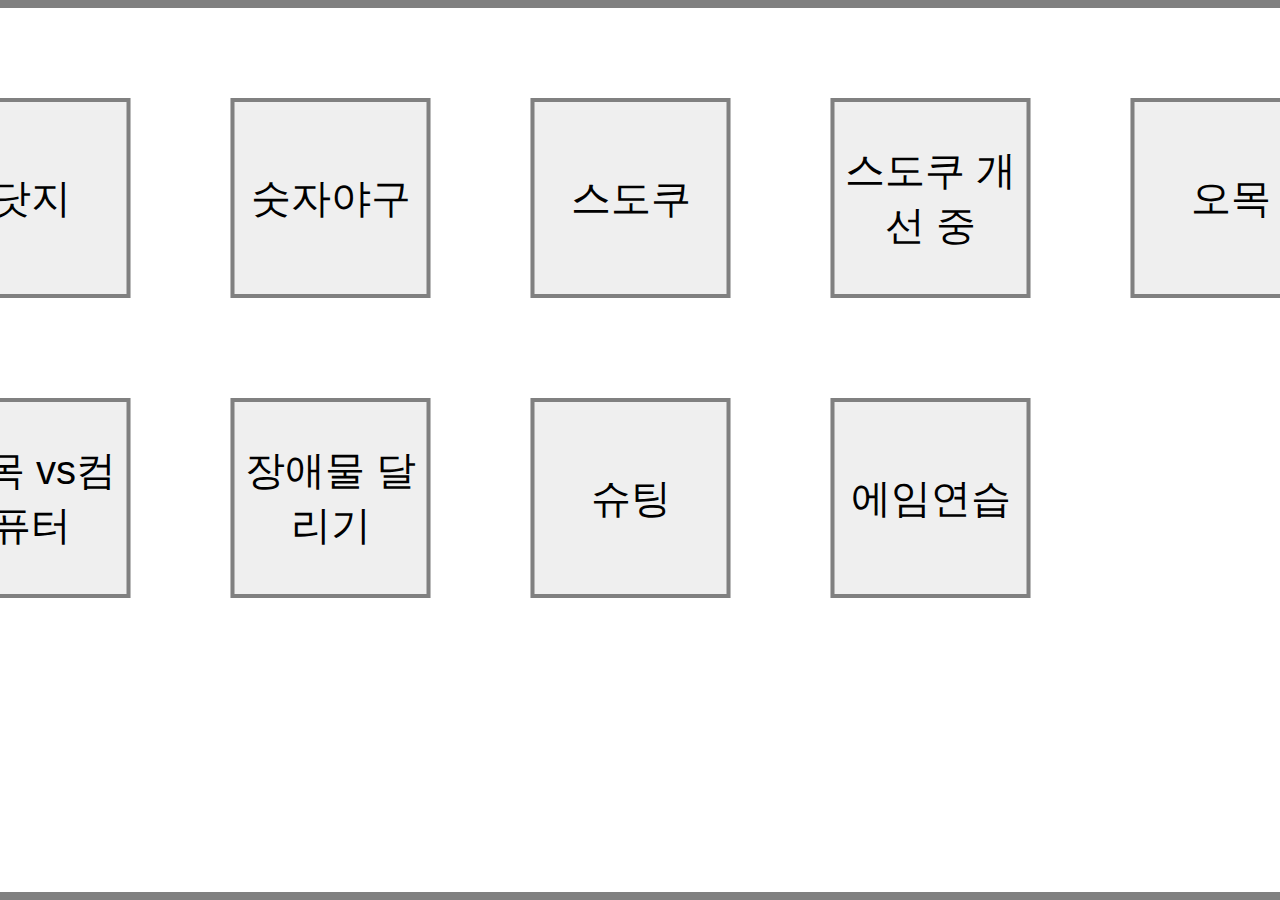
<file: index.html>
<!DOCTYPE html>
<html>
	<head>
		<meta http-equv="Content-Type" content="text/html" charset="UTF-8">
		<script type="text/javascript" src="./games.js" charset="UTF-8"></script>
		<script type="text/javascript" src="./main.js" charset="UTF-8"></script>
		<link href="./main.css" rel="stylesheet" type="text/css">
	</head>
	<body>
	
	<div id="game_select_box"><div>
	
	</body>
</html>
</file>
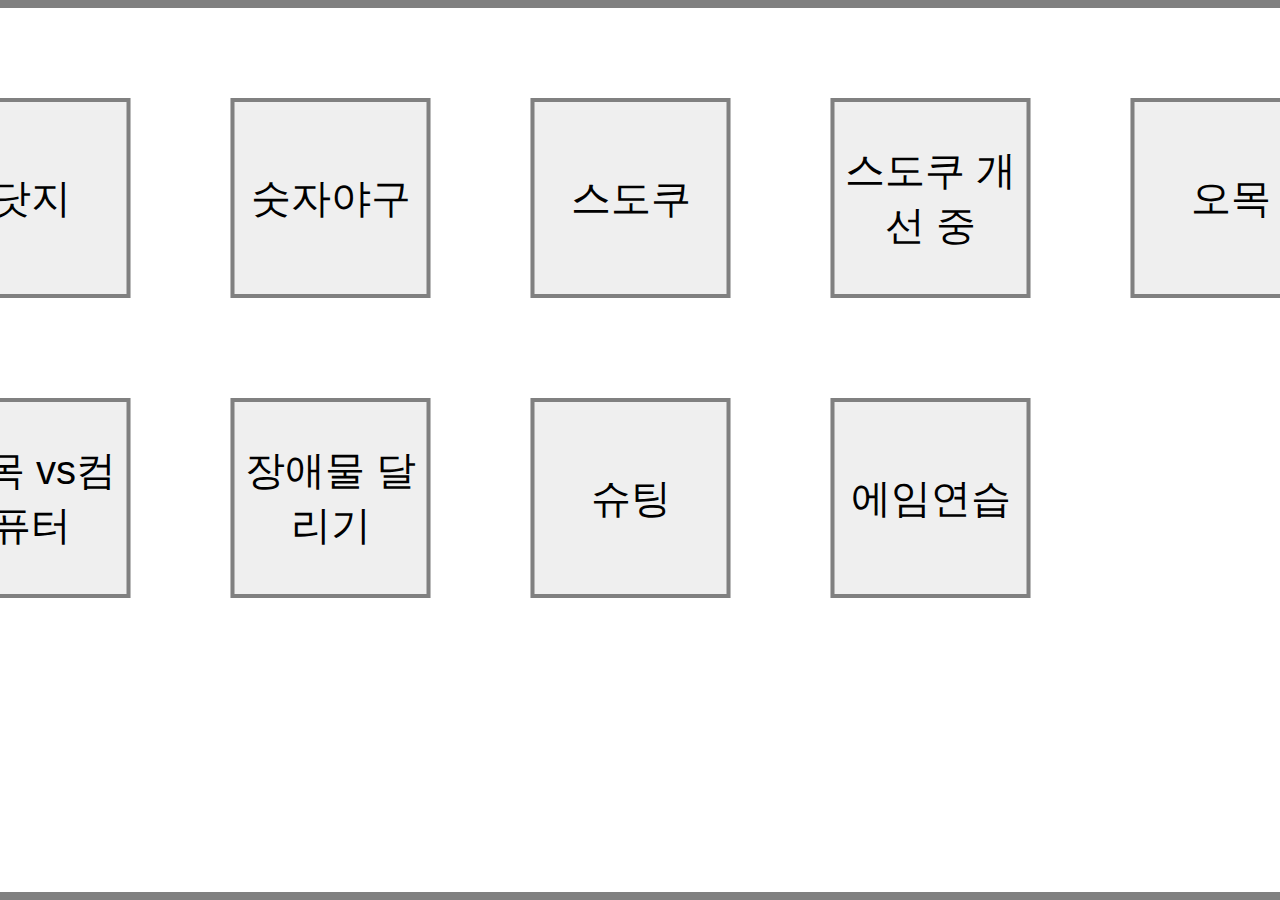
<file: main.html>
<!DOCTYPE html>
<html>
	<head>
		<meta http-equv="Content-Type" content="text/html; charset=UTF-8">
		<script type="text/javascript" src="./games.js" charset="UTF-8"></script>
		<script type="text/javascript" src="./main.js" charset="UTF-8"></script>
		<link href="./main.css" rel="stylesheet" type="text/css">
	</head>
	<body>
	
	<div id="game_select_box"><div>
	
	</body>
</html>
</file>
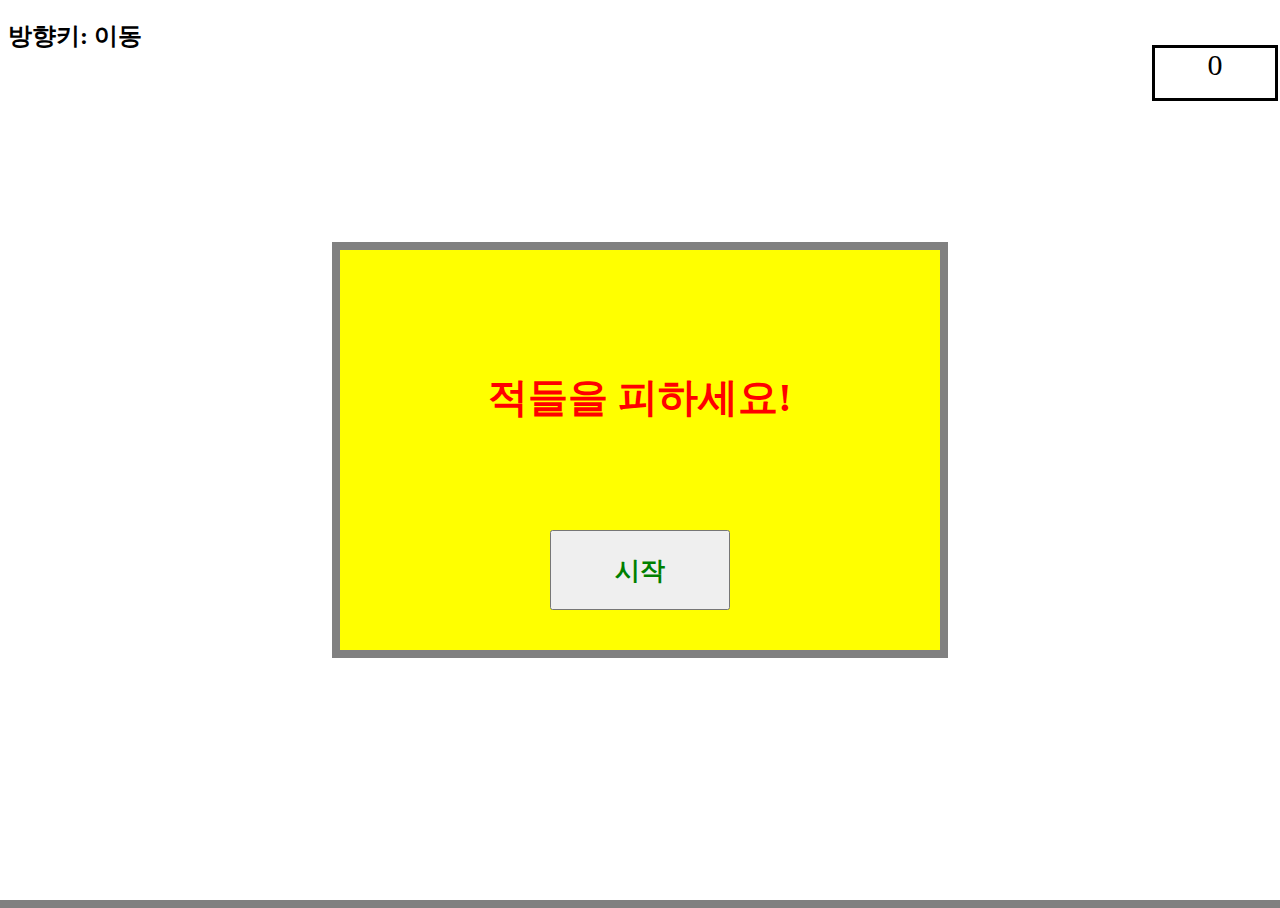
<file: 닷지/main.html>
<!DOCTYPE html>
<html>
	<head>
		<meta http-equv="Content-Type" content="text/html" charset="UTF-8">
		<title>닷지</title>
		<script type="text/javascript" src="./attack_db.js" charset="UTF-8"></script>
		<script type="text/javascript" src="./character_db.js" charset="UTF-8"></script>
		<script type="text/javascript" src="./main.js" charset="UTF-8"></script>
		<link rel="stylesheet" href="./main.css" type="text/css">
	</head>
	<body>
		<h2>방향키: 이동</h2>
		<div id="scoreboard">0</div>
		<div id="work_box">
		<div id="character">나</div>
			
		</div>
		<div id="warning_msg"> <div id="msg_text">적들을 피하세요!</div> <button id="start_button" onclick="start();">시작</button><button id="retry_button" onclick="retry();">재시도</button></div>
	</body>
</html>
</file>
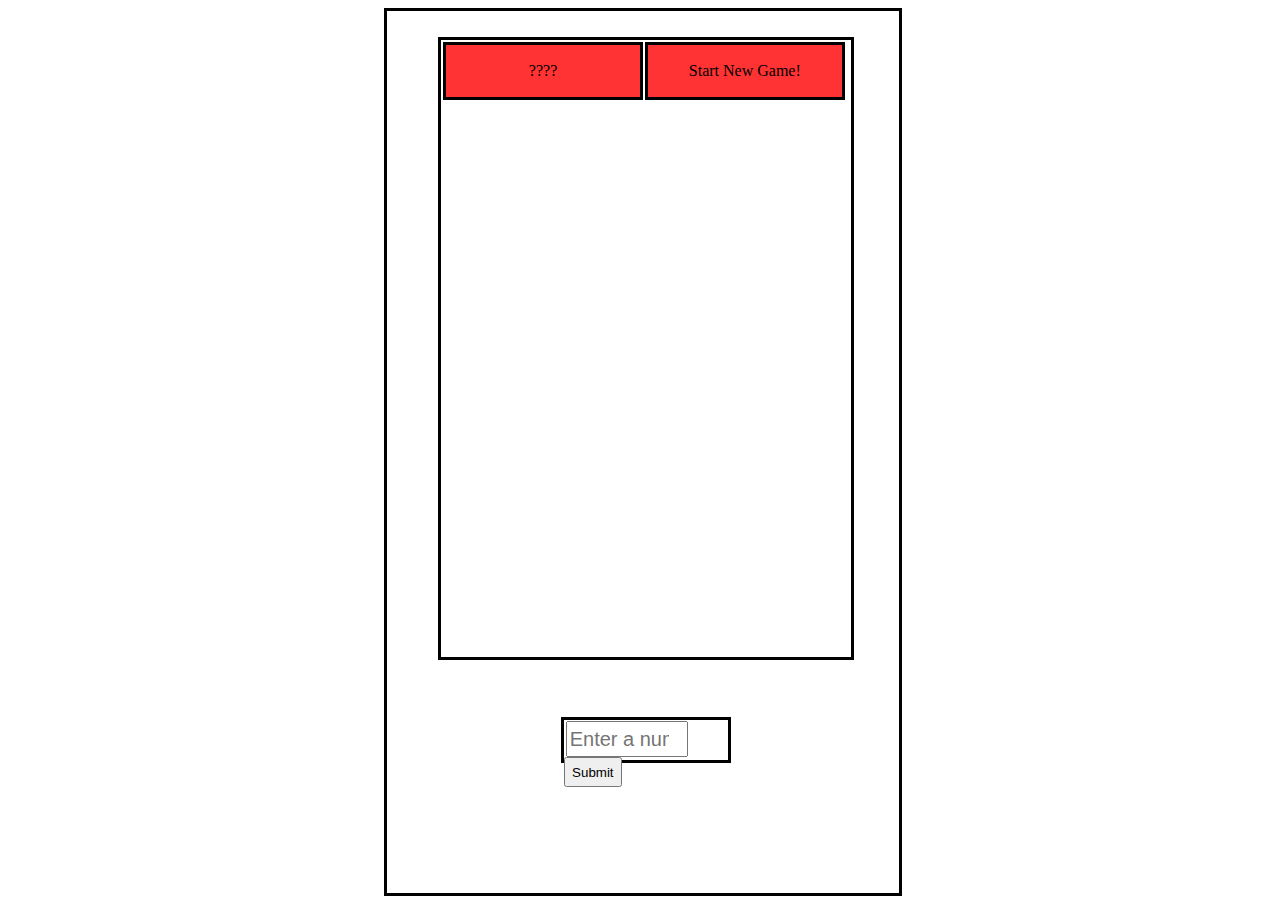
<file: 숫자야구/main.html>
<!DOCTYPE html>
<html>
	<head>
		<meta http-equv="Content-Type" content="text/html" charset="UTF-8">
		<title> 숫자야구</title>
		<script type="text/javascript" src="./main.js" charset="UTF-8"></script>
		<link rel="stylesheet" href="./main.css" type="text/css">
	</head>
	<body>
		<div id="game_box">
			<div id="result_box">
				<table id="result_table">
				</table>
			</div>
			<div id="input_box">
				<input type="number" id="myinput" placeholder="Enter a number!">
				<button type="submit" id="submit_btn" onclick="check_input()">Submit</button>
			</div>
		</div>
	</body>
	
</html>
</file>
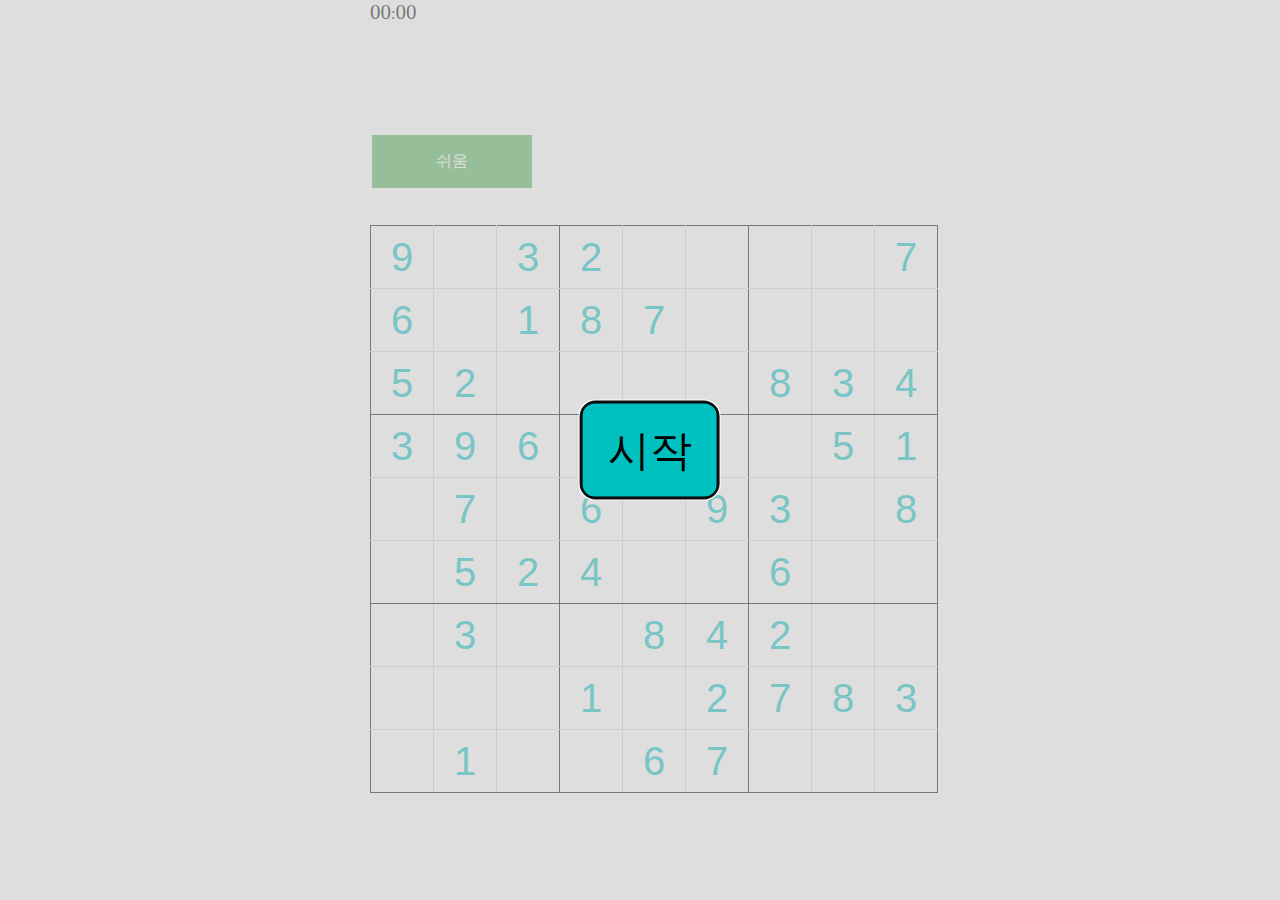
<file: 스도쿠 new/main.html>
<!DOCTYPE html>
<html>
	<head>
		<meta http-equv="Content-Type" content="text/html" charset="UTF-8">
		<link href="./main.css" rel="stylesheet" type="text/css">
	</head>
	<body>
		<div id="start_box">
			<button class="interface_button" id="start_button">시작</button>
		</div>
		
		<div id="end_box">
			<div id="success_box">
				<input type="text" name="success_dif" id="success_dif" readonly/>
				<input type="text" name="success_time" id="success_time" readonly/>
				<button class="interface_button" id="restart_button">다시하기</button>
			</div>
		</div>
		
		<div id="upper_interface">
			<div class="dropdown">
				<button class="dropbtn" value="1">쉬움</button>
				<div class="dropdown-content">
					<button class="dif_button" value="1">쉬움</button>
					<button class="dif_button" value="2">보통</button>
					<button class="dif_button" value="3">어려움</button>
					<button class="dif_button" value="-5">TEST</button>
				</div>
			</div>
			<div id="timer_box"> 
				<label class="timer" id="minutes">00</label>:<label class="timer" id="seconds">00</label>
			</div>
		</div>
		
		<table id="sudoku">
		</table>
		
		<table id="keyboard">
			<tr><td colspan="3"><button id="memokey" value="0">Memo</button></td></tr>
			<tr>
				<td><button class="numkey" id="1key" value="1">1</button></td>
				<td><button class="numkey" id="2key" value="2">2</button></td>
				<td><button class="numkey" id="3key" value="3">3</button></td>
			</tr>
			<tr>
				<td><button class="numkey" id="4key" value="4">4</button></td>
				<td><button class="numkey" id="5key" value="5">5</button></td>
				<td><button class="numkey" id="6key" value="6">6</button></td>
			</tr>
			<tr>
				<td><button class="numkey" id="7key" value="7">7</button></td>
				<td><button class="numkey" id="8key" value="8">8</button></td>
				<td><button class="numkey" id="9key" value="9">9</button></td>
			</tr>
			<tr><td colspan="3"><button id="erasekey">Erase</button></td></tr>
		</table>
		<script src="./map.js" charset="UTF-8"></script>
		<script src="./main.js" charset="UTF-8"></script>	
	</body>
</html>
</file>
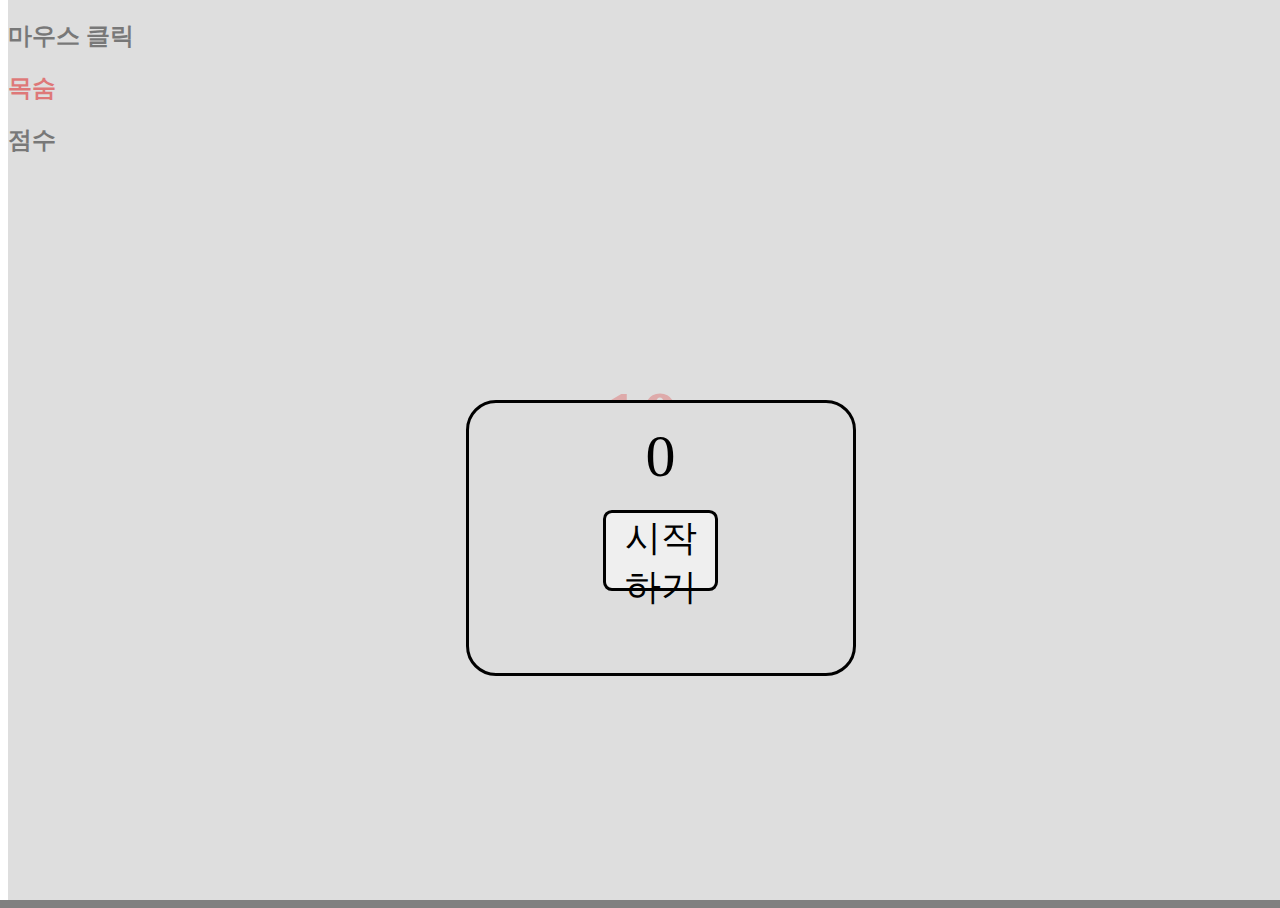
<file: 에임연습/main.html>
<!DOCTYPE html>
<html>
	<head>
		<meta http-equv="Content-Type" content="text/html" charset="UTF-8">
		<title>에임연습</title>
		<script type="text/javascript" src="./enemy_db.js" charset="UTF-8"></script>
		<script type="text/javascript" src="./gun_db.js" charset="UTF-8"></script>
		<script type="text/javascript" src="./main.js" charset="UTF-8"></script>
		<link rel="stylesheet" href="./main.css" type="text/css">
	</head>
	<body>
		<div id="end_box">
			<div id="success_box">
				<div id="end_score"></div>
				<button class="interface_button" id="restart_button">시작하기</button>
			</div>
			</div>
		</div>
		
		<h2> 마우스 클릭 </h2> <h2 style="color: red;"> 목숨 </h2> <h2> 점수 </h2>
		<div id="board"><div id="lifeboard"></div>
		<div id="scoreboard">0</div></div>
		<div id="work_box">
			
		</div>
	</body>
</html>
</file>
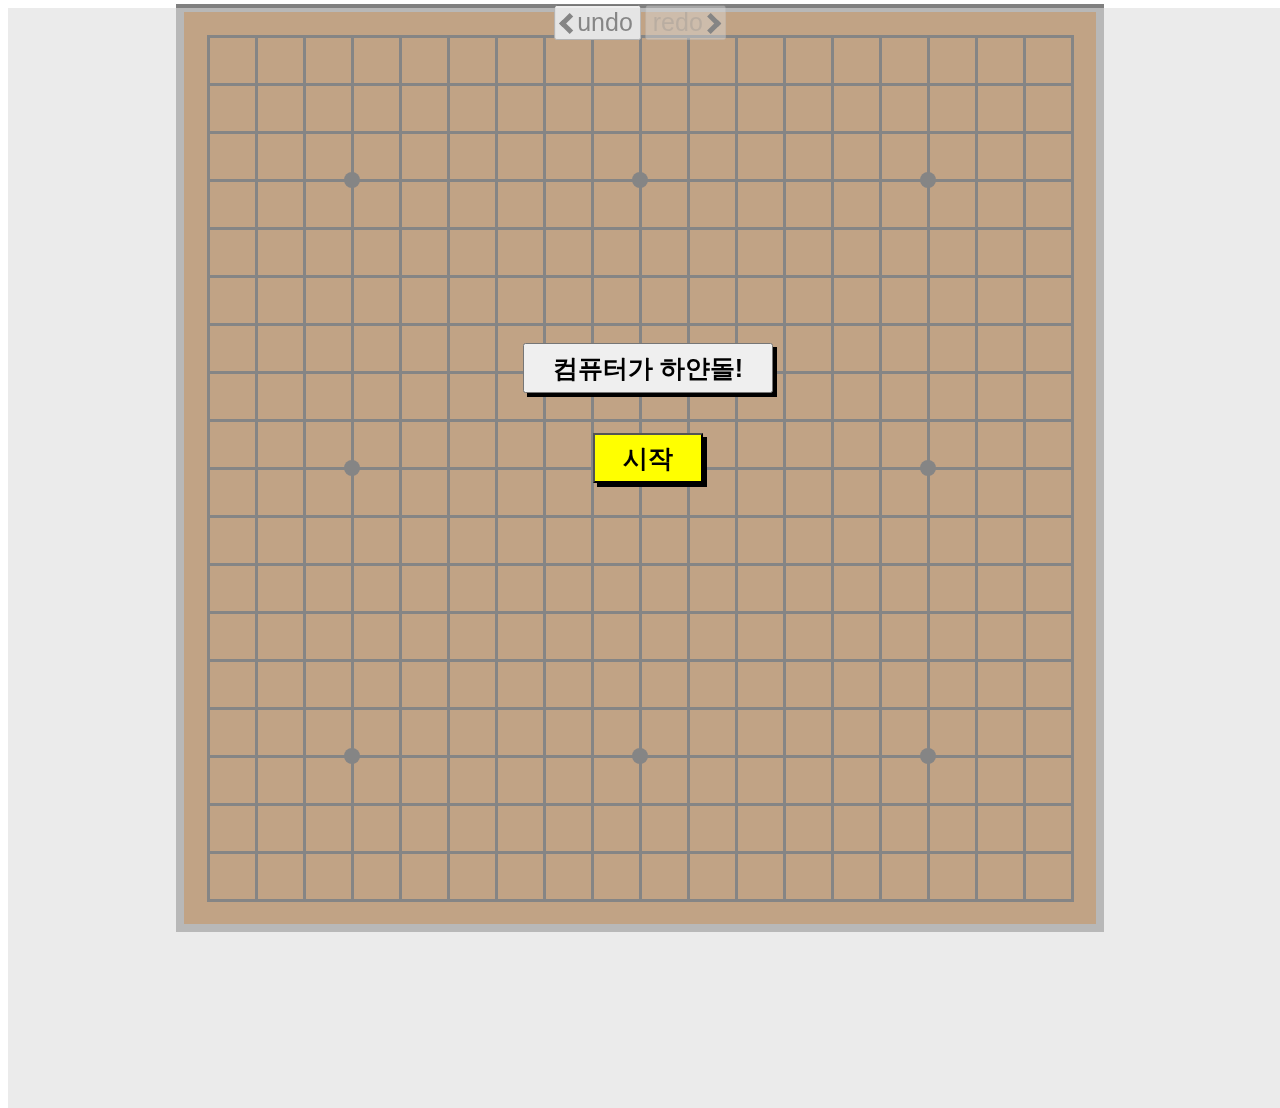
<file: 오목 vs컴퓨터/main.html>
<!DOCTYPE html>
<html>
	<head>
		<meta http-equv="Content-Type" content="text/html" charset="UTF-8">
		<title>오목</title>
		<script type="text/javascript" src="./main.js" charset="UTF-8"></script>
		<link rel="stylesheet" href="./main.css" type="text/css">
	</head>
	<body>
		<div id="restart_box"><div id="restart_back"></div><button id="order_button" onclick="change_order()">컴퓨터가 하얀돌!</button><button id="restart_button" onclick="restart()">시작</button></div>
		<div id="work_box">
			<table id="visual_table"></table>
		</div>
		<div id="do_button_box">
		<button class="undo_button do_button" onclick="undo()"><i class="arrow left"></i>undo</button>
		<button disabled class="redo_button do_button" onclick="redo()">redo<i class="arrow right"></i></button>
		</div>
	</body>
</html>
</file>
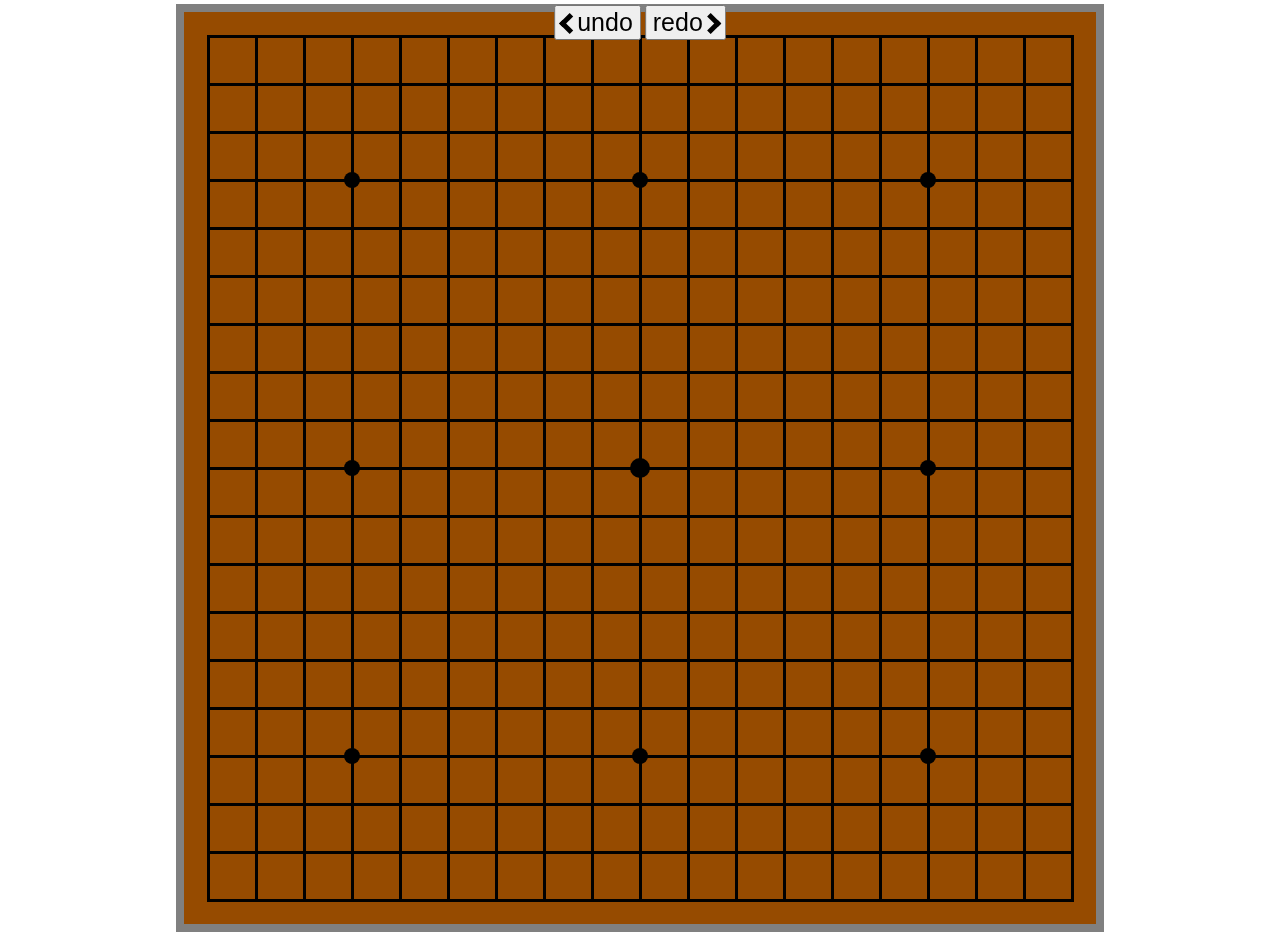
<file: 오목/main.html>
<!DOCTYPE html>
<html>
	<head>
		<meta http-equv="Content-Type" content="text/html" charset="UTF-8">
		<title>오목</title>
		<script type="text/javascript" src="./main.js" charset="UTF-8"></script>
		<link rel="stylesheet" href="./main.css" type="text/css">
	</head>
	<body>
		<div id="restart_box"><div id="restart_back"></div><button id="restart_button" onclick="restart()">재시작</button></div>
		<div id="work_box">
			<table id="visual_table"></table>
		</div>
		<div id="do_button_box">
		<button class="undo_button do_button" onclick="undo()"><i class="arrow left"></i>undo</button>
		<button class="redo_button do_button" onclick="redo()">redo<i class="arrow right"></i></button>
		</div>
	</body>
</html>
</file>
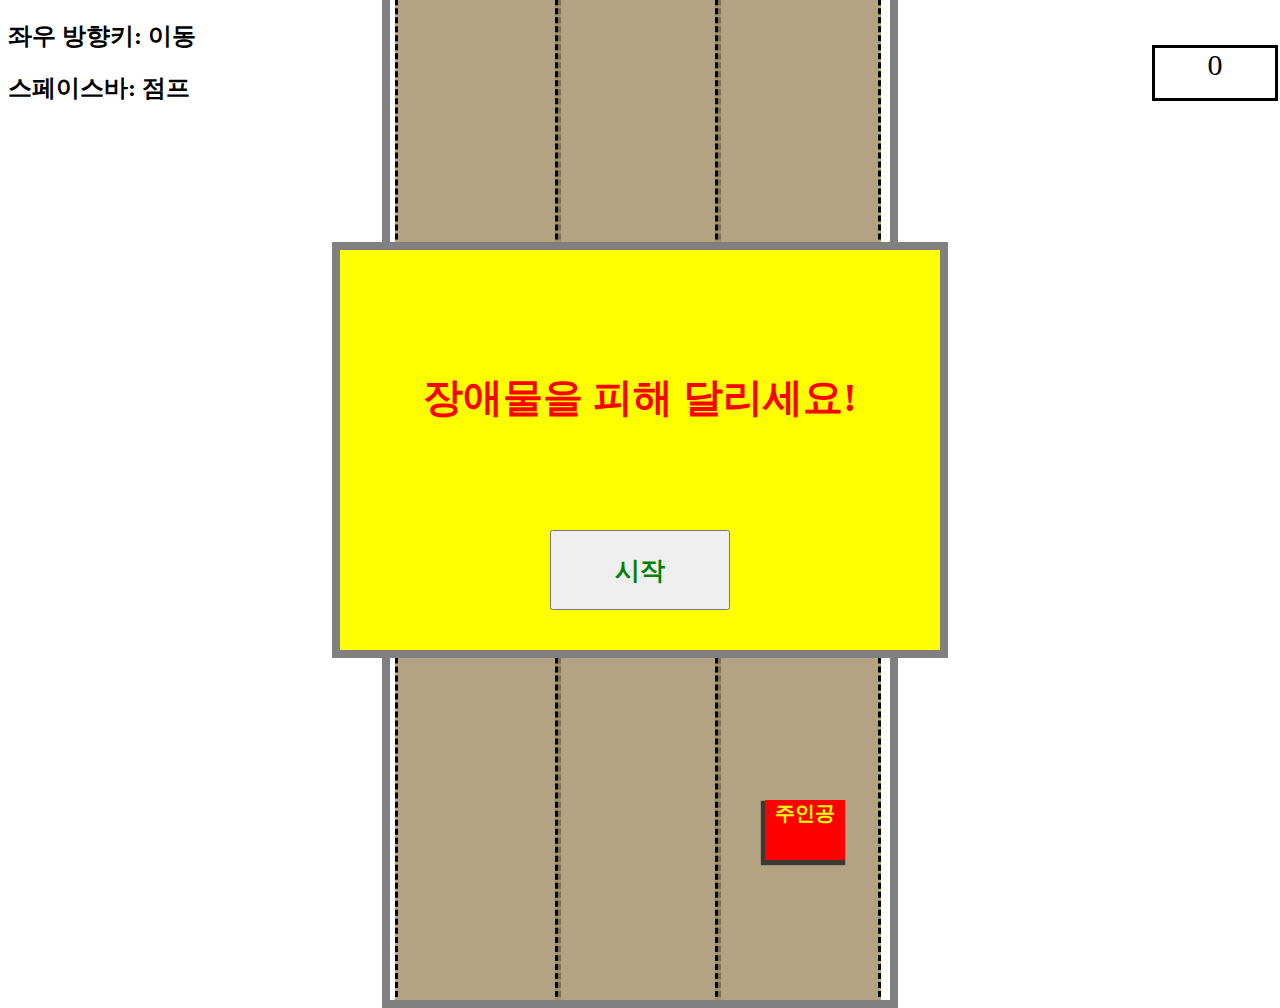
<file: 장애물 달리기/main.html>
<!DOCTYPE html>
<html>
	<head>
		<meta http-equv="Content-Type" content="text/html" charset="UTF-8">
		<title>장애물 달리기</title>
		<script type="text/javascript" src="./attack_db.js" charset="UTF-8"></script>
		<script type="text/javascript" src="./character_db.js" charset="UTF-8"></script>
		<script type="text/javascript" src="./main.js" charset="UTF-8"></script>
		<link rel="stylesheet" href="./main.css" type="text/css">
	</head>
	<body>
		<h2>좌우 방향키: 이동</h2>
		<h2>스페이스바: 점프</h2>
		<div id="scoreboard">0</div>
		<div id="work_box">
		<div id="line0" class="line"></div>
		<div id="line1"class="line"></div>
		<div id="line2" class="line"></div>
		<div id="character">주인공</div>
		</div>
		<div id="warning_msg"> <div id="msg_text">장애물을 피해 달리세요!</div> <button id="start_button" onclick="start();">시작</button><button id="retry_button" onclick="retry();">재시도</button></div>
	</body>
</html>
</file>
<file: main.css>
#game_select_box{
	position: absolute;
	left: 50%;
	top: 50%;
	width: 1615px;
	height: 900px;
	transform: translate(-50%, -50%);
	border: solid 8px grey;
	overflow: scroll;
	padding: 40px;
	box-sizing: border-box;
}

.game_buttons{
	width: 200px;
	height: 200px;
	border: solid 4px grey;
	margin: 50px;
	font-size: 40px;
	float:left
}
.game_buttons:hover{
	cursor: pointer;
	background-color: yellow;
	
}
</file>
<file: 닷지/main.css>
#work_box{
	position: absolute;
	left: 50%;
	top: 50%;
	width: 1600px;
	height: 900px;
	transform: translate(-50%, -50%);
	border: solid 8px grey;
	overflow: hidden;
}
#warning_msg{
	position: absolute;
	left: 50%;
	top: 50%;
	width: 600px;
	height: 400px;
	transform: translate(-50%, -50%);
	border: solid 8px grey;
	text-align: center;
	font-size: 40px;
	font-weight: bold;
	color: red;
	z-index: 2000;
	background-color:yellow;
}

#msg_text{
	margin-top:20%;
}
#start_button{
	position: absolute;
	top: 70%;
	left: 35%;
	width: 30%;
	height: 20%;
	cursor: pointer;
	font-size: 25px;
	font-weight: bold;
	color: green;
	display: block;
}

#retry_button{
	position: absolute;
	top: 70%;
	left: 35%;
	width: 30%;
	height: 20%;
	cursor: pointer;
	font-size: 25px;
	font-weight: bold;
	color: green;
	display: none;
}

.character{
	background-color: red;
	z-index: 1000;
	width: 60px;
	height: 60px;
	text-align: center;
	font-size: 20px;
	font-weight: bold;
	color: yellow;
}

#scoreboard{
	position: absolute;
	left: 90%;
	top: 5%;
	width: 120px;
	height: 50px;
	font-size: 30px;
	border: solid;
	text-align: center;
}

.attack{
	z-index: 1000;
	position: absolute;
	border: solid;
	padding: none;
	margin: none;
}

img{
	width: 100%;
	height: 100%;
}
</file>
<file: 숫자야구/main.css>
#game_box{
	position: absolute;
	height: 98%;
	width: 40%;
	left: 30%;
	border: solid;
}
#result_box{
	position: absolute;
	border: solid;
	width: 80%;
	height: 70%;
	margin-left: 10%;
	margin-top: 5%;
	overflow-y: scroll;
	table-layout: fixed;
}
#result_table{
	position: absolute;
	//border: solid;
	width: 99%;
	//height: 70%;

}

#result_table tr td{
	text-align: center;
	height: 50px;
	width: 40%;
	border: solid;
}

#input_box{
	position: absolute;
	top: 80%;
	left:34%;
	width: 32%;
	height: 40px;
	border: solid;
}

#myinput{
	height: 75%;
	margin-left: 1%;
	margin-top: 1%;
	font-size: 20px;
	width: 70%;
}

#submit_btn{
	height: 75%;
	cursor: pointer;
}
</file>
<file: 스도쿠 new/main.css>
*{box-sizing: border-box;}
html, body{
	margin: 0;
	width: 100%;
	height: 100%;
}

.interface_button{
	cursor: pointer;
}

#start_box{
	position: absolute;
	z-index: 10;
	top:0;
	width:100%;
	height: 100%;
	background-color: rgba(200,200,200,0.6);
}

#start_button{
	width: 11%;
	height: 11%;
	position: absolute;
	left: 50.75%;
	top: 50%;
	transform: translate(-50%, -50%);
	font-size: 3.3vw;
	opacity: 1;
	border: solid;
	border-radius: 15px;
	word-wrap: break-word;
}

#end_box{
	position: absolute;
	z-index: 11;
	top: 0;
	width:100%;
	height: 100%;
	background-color: rgba(200,200,200,0.6);
}

#success_box{
	position: absolute;
	width: 30%;
	height: 12%;
	left: 35.75%;
	margin-right: auto;
	margin-top: 400px;
	text-align: center;
	font-size: 3.3vw;
	border: solid;
	border-radius: 30px;
	padding-top: 0px;
	background-color: #dddddd;
}

#success_dif{
	text-align: center; 
	font-size: 60%; 
	position: relative;
	background-color: transparent;
	border: 0px;
	width: 20%;
	height: 60%;
	display: inline-block;
	margin-top: 10px;
	word-wrap: break-word;
	font-size: 2.8vw;
}

#success_time{
	text-align: center; 
	font-size: 60%; 
	position: relative;
	background-color: transparent;
	border: 0px;
	width: 20%;
	height: 60%;
	word-wrap: break-word;
	display: inline-block;
}

#restart_button{
	width: 30%;
	height: 60%;
	position: relative;
	font-size: 60%;
	opacity: 1;
	border: solid;
	border-radius: 0.7vw;
	word-wrap: break-word;
	display: inline-block;
}

#input_name{
	margin-bottom: 10px;
	font-size: 30px;
}

#upper_interface{
	margin-left: auto;
	margin-right: auto;
	width: 540px;
}

#timer-box{
	z-index: 3;
	position: absolute;
	margin-left: 485px;
	top: 165px;
	text-align: center;
}

.timer{
	font-size: 21px;
}

.dropbtn{
	background-color: #4CAF50;
	color: white;
	padding: 16px;
	font-size: 16px;
	min-width: 160px;
	border: none;
}
.dropdown{
	position: absolute;
	top: 135px;
	margin-left: 2px;
	display: block;
	z-index: 9;
}

.dropdown-content{
	display: none;
	position: absolute;
	background-color: #f1f1f1;
	min-width: 160px;
	box-shadow: 0px 8px 16px 0px rgba(0,0,0,0.2);
}

.dif_button{
	width: 100%;
	border: none;
	color: black;
	padding: 12px 16px;
	text-decoration: none;
	display: block;
}

.dif_button:hover{
	background-color: #ddd;
	cursor: pointer;
}

.dropdown:hover{
	cursor: pointer;
}
.dropdown:hover .dropbtn{
	background-color: #3e8e41;
	cursor: pointer;
}

#sudoku{
	table-layout: fixed;
	display: block;
	z-index: 1;
	border-collapse: collapse;
	margin-left: auto;
	margin-right: auto;
	width: 540px;
	height: 540px;
	margin-top: 200px;
	margin-bottom: 0;
}

#sudoku tr{
	height: 100%;
}
#sudoku tr:first-child td{
	border-top-color: black;
}
#sudoku tr:nth-child(3n) td{
	border-bottom-color: black;
}
#sudoku tr td{
	box-sizing: border-box;
	border: 1px solid lightgrey;
	width: 60px;
	text-align: center;
}
#sudoku tr td:first-child{
	border-left-color: black;
}
#sudoku tr td:nth-child(3n){
	border-right-color: black;
}

.myInput{
	border: none;
	text-align: center;
	width: 60px;
	height: 60px;
	padding: 0;
	background-color: #fff;
	display: block;
	font-size: 40px;
}
.myInput:hover{
	cursor: pointer;
}

.mapInput{
	border: none;
	text-align: center;
	width: 60px;
	height: 60px;
	padding: 0;
	background-color: #fff;
	display: block;
	font-size: 40px;
}
.mapInput:focus{
	box-shadow: none;
}

#keyboard{
	position: absolute;
	display: none;
	z-index: 2;
	border: solid;
	border-radius: 5px;
	background: #ffd;
}

#keyboard tr td{
	width: 45px;
	height: 45px;
}
#keyboard tr td: first-child{
	height: 25px;
}

.numkey{
	width: 99%;
	height: 99%;
	font-size: 30px;
}
.numkey:hover{
	cursor: pointer;
}

#erasekey{
	width: 99%;
	height: 99%;
	font-size: 30px;
}
#erasekey:hover{
	cursor: pointer;
}
#memokey{
	width: 99%;
	height: 99%;
	font-size: 20px;
}
#memokey:hover{
	cursor: pointer;
}
.memo_table{
	table-layout: fixed;
	border-collapse: collapse;
	border-style: hidden;
}
.memo_cell{
	height: 20px;
	width: 20px;
	max-height: 20px;
	max-width: 20px;
	min-height:20px;
	min-width:20px;
	font-size: 15px;
}
</file>
<file: 에임연습/main.css>
#work_box{
	position: absolute;
	left: 50%;
	top: 50%;
	width: 1600px;
	height: 900px;
	transform: translate(-50%, -50%);
	border: solid 8px grey;
}
#board{
	position: absolute;
	left: 50%;
	top: 50%;
	transform: translate(-50%, -50%);
	border: none;
	text-align: center;
	font-weight: bold;
	opacity: 0.5;
}
#lifeboard{
	width: 100px;
	height: 50px;
	font-size: 80px;
	color: red;
	margin-bottom: 50%;
}
#scoreboard{
	width: 100px;
	height: 50px;
	font-size: 80px;
}

.enemy{
	z-index: 999;
	position: absolute;
	padding: none;
	margin: none;
}

.hp_bar{
	background-color: green;
	height: 17%;
	margin-bottom: 5%;
}

img{
	width: 100%;
	height: 78%;
}

body {
    cursor: url("./image/cursor0.cur") 15 15, auto;
}

#end_box{
	position: absolute;
	z-index: 1100;
	top: 0;
	width:100%;
	height: 100%;
	background-color: rgba(200,200,200,0.6);
}

#success_box{
	z-index: 1100;
	position: absolute;
	width: 30%;
	height: 30%;
	left: 35.75%;
	margin-right: auto;
	margin-top: 400px;
	text-align: center;
	border: solid;
	border-radius: 30px;
	padding-top: 0px;
	background-color: #dddddd;
	font-size: 60px;
}
#end_score{
	z-index: 1100;
	margin:5%;
}
#restart_button{
	z-index: 1100;
	width: 30%;
	height: 30%;
	position: relative;
	font-size: 60%;
	opacity: 1;
	border: solid;
	border-radius: 0.7vw;
	word-wrap: break-word;
	display: inline-block;
}
#restart_button:hover{
	cursor: pointer;
}
</file>
<file: 오목 vs컴퓨터/main.css>
#work_box{
	position: absolute;
	left: 50%;
	top: 52%;
	transform: translate(-50%, -50%);
	border: solid 8px grey;
}

#visual_table {
	margin:0;
	padding:0;
	border-spacing: 0;
}
.gomoku_row{
	border: none 0;
	padding:0;
	margin:0;
}

.gomoku_cell{
	border: none 0;
	padding:0;
	margin:0;
	background-color: #964b00;
}
.gomoku_cell_table{
	border: none;
	height: 48px;
	width: 48px;
	margin:0;
	padding:0;
	border-collapse: collapse;
	border-spacing: 0;
	table-layout: fixed;
}
.gomoku_cell_table tr{
	border-collapse: collapse;
	border: none;
	margin:0;
	padding:0;
}
.gomoku_cell_table tr td{
	border-collapse: collapse;
	margin:0;
	padding:0;
}

.cell1 {
	border-right: solid; 
	border-bottom: solid;
}
.cell2 {
	border-bottom: solid;	
}
.cell3 {
	border-right: solid;
}
.cell4 {
	height:50%;
}

.stone {
	position: absolute;
	margin:3px;
	height: 42px;
	width: 42px;
	border-radius: 100%;
	text-align: center;
	line-height: 42px;
	z-index: 50;
	
}
.table_point{
	position: absolute;
	margin-left: 16px;
	margin-top: 16px;
	height: 16px;
	width: 16px;
	border-radius: 20px;
	z-index: 49;
	transform: translate(0, -48px);
}
.big_table_point{
	position: absolute;
	margin-left: 14px;
	margin-top: 14px;
	height: 20px;
	width: 20px;
	border-radius: 20px;
	z-index: 49;
	transform: translate(0, -48px);
}

#restart_box{
	position: absolute;
	z-index: 100;
	width: 100%;
	height: 100%;
}
#restart_back{
	position: absolute;
	z-index: 100;
	width: 100%;
	height: 100%;
	background-color: #dddddd;
	opacity: 0.6;
	text-align: center;
	font-size: 70px;
	color: red;
	padding-top: 200px;
}
#restart_button{
	position: absolute;
	z-index: 101;
	left: 50%;
	top: 50%;
	transform: translate(-50%, -50%);
	width: 110px;
	height: 50px;
	opacity: 1;	
	font-size: 25px;
	font-weight: bold;
	background-color: yellow;
	box-shadow: 4px 4px 0 0;
}
#restart_button:hover{
	cursor: pointer;
}

#order_button{
	position: absolute;
	z-index: 101;
	left: 50%;
	top: 40%;
	transform: translate(-50%, -50%);
	width: 250px;
	height: 50px;
	opacity: 1;
	font-size: 25px;
	font-weight: bold;
	box-shadow: 4px 4px 0 0;
}
#order_button:hover{
	cursor: pointer;
}
#do_button_box{
	z-index: 90;
	position: fixed;
	left: 50%;
	top: 0.5%;
	transform: translate(-50%, 0);
}
.do_button{
	font-size: 25px;
}
.do_button:hover{
	cursor: pointer;
}
.arrow{
	border: solid black;
	border-width: 0 5px 5px 0;
	display: inline-block;
	padding: 5px;
}
.left{
	transform: rotate(135deg);
}
.right{
	transform: rotate(-45deg);
}
</file>
<file: 오목/main.css>
#work_box{
	position: absolute;
	left: 50%;
	top: 52%;
	transform: translate(-50%, -50%);
	border: solid 8px grey;
}

#visual_table {
	margin:0;
	padding:0;
	border-spacing: 0;
}
.gomoku_row{
	border: none 0;
	padding:0;
	margin:0;
}

.gomoku_cell{
	border: none 0;
	padding:0;
	margin:0;
	background-color: #964b00;
}
.gomoku_cell_table{
	border: none;
	height: 48px;
	width: 48px;
	margin:0;
	padding:0;
	border-collapse: collapse;
	border-spacing: 0;
	table-layout: fixed;
}
.gomoku_cell_table tr{
	border-collapse: collapse;
	border: none;
	margin:0;
	padding:0;
}
.gomoku_cell_table tr td{
	border-collapse: collapse;
	margin:0;
	padding:0;
}

.cell1 {
	border-right: solid; 
	border-bottom: solid;
}
.cell2 {
	border-bottom: solid;	
}
.cell3 {
	border-right: solid;
}
.cell4 {
	height:50%;
}

.stone {
	position: absolute;
	margin:3px;
	height: 42px;
	width: 42px;
	border-radius: 100%;
	text-align: center;
	line-height: 42px;
	z-index: 50;
	
}
.table_point{
	position: absolute;
	margin-left: 16px;
	margin-top: 16px;
	height: 16px;
	width: 16px;
	border-radius: 20px;
	z-index: 49;
	transform: translate(0, -48px);
}
.big_table_point{
	position: absolute;
	margin-left: 14px;
	margin-top: 14px;
	height: 20px;
	width: 20px;
	border-radius: 20px;
	z-index: 49;
	transform: translate(0, -48px);
}

#restart_box{
	position: absolute;
	z-index: 100;
	width: 100%;
	height: 100%;
}
#restart_back{
	position: absolute;
	z-index: 100;
	width: 100%;
	height: 100%;
	background-color: #dddddd;
	opacity: 0.6;
	text-align: center;
	font-size: 70px;
	color: red;
	padding-top: 200px;
}
#restart_button{
	position: absolute;
	z-index: 101;
	left: 50%;
	top: 50%;
	transform: translate(-50%, -50%);
	width: 90px;
	height: 50px;
	opacity: 1;
}
#restart_button:hover{
	cursor: pointer;
}

#do_button_box{
	z-index: 90;
	position: fixed;
	left: 50%;
	top: 0.5%;
	transform: translate(-50%, 0);
}
.do_button{
	font-size: 25px;
}
.do_button:hover{
	cursor: pointer;
}
.arrow{
	border: solid black;
	border-width: 0 5px 5px 0;
	display: inline-block;
	padding: 5px;
}
.left{
	transform: rotate(135deg);
}
.right{
	transform: rotate(-45deg);
}
</file>
<file: 장애물 달리기/main.css>
body{
	overflow: hidden;
}
#work_box{
	position: absolute;
	left: 50%;
	top: 50%;
	width: 500px;
	height: 1100px;
	transform: translate(-50%, -50%);
	border: solid 8px grey;
	overflow: hidden;
}
.line{
	position: absolute;
	width: 160px;
	height: 1100px;
	border: dashed;
	background-color:rgba(160,140,100,0.8);
}
#warning_msg{
	position: absolute;
	left: 50%;
	top: 50%;
	width: 600px;
	height: 400px;
	transform: translate(-50%, -50%);
	border: solid 8px grey;
	text-align: center;
	font-size: 40px;
	font-weight: bold;
	color: red;
	z-index: 2000;
	background-color:yellow;
}

#msg_text{
	margin-top:20%;
}
#start_button{
	position: absolute;
	top: 70%;
	left: 35%;
	width: 30%;
	height: 20%;
	cursor: pointer;
	font-size: 25px;
	font-weight: bold;
	color: green;
	display: block;
}
#retry_button{
	position: absolute;
	top: 70%;
	left: 35%;
	width: 30%;
	height: 20%;
	cursor: pointer;
	font-size: 25px;
	font-weight: bold;
	color: green;
	display: none;
}

.character{
	background-color: red;
	z-index: 1000;
	text-align: center;
	font-weight: bold;
	color: yellow;
	box-shadow: -2px 3px 1px 2px rgba(30,30,30,0.8)
}

#scoreboard{
	position: absolute;
	left: 90%;
	top: 5%;
	width: 120px;
	height: 50px;
	font-size: 30px;
	border: solid;
	text-align: center;
}

.attack{
	z-index: 1001;
	position: absolute;
	border: solid;
	padding: none;
	margin: none;
}

img{
	width: 100%;
	height: 100%;
}

.jumping_object{
	box-shadow: -3px 9px 2px 3px rgba(30,30,30,0.8)
}
</file>
